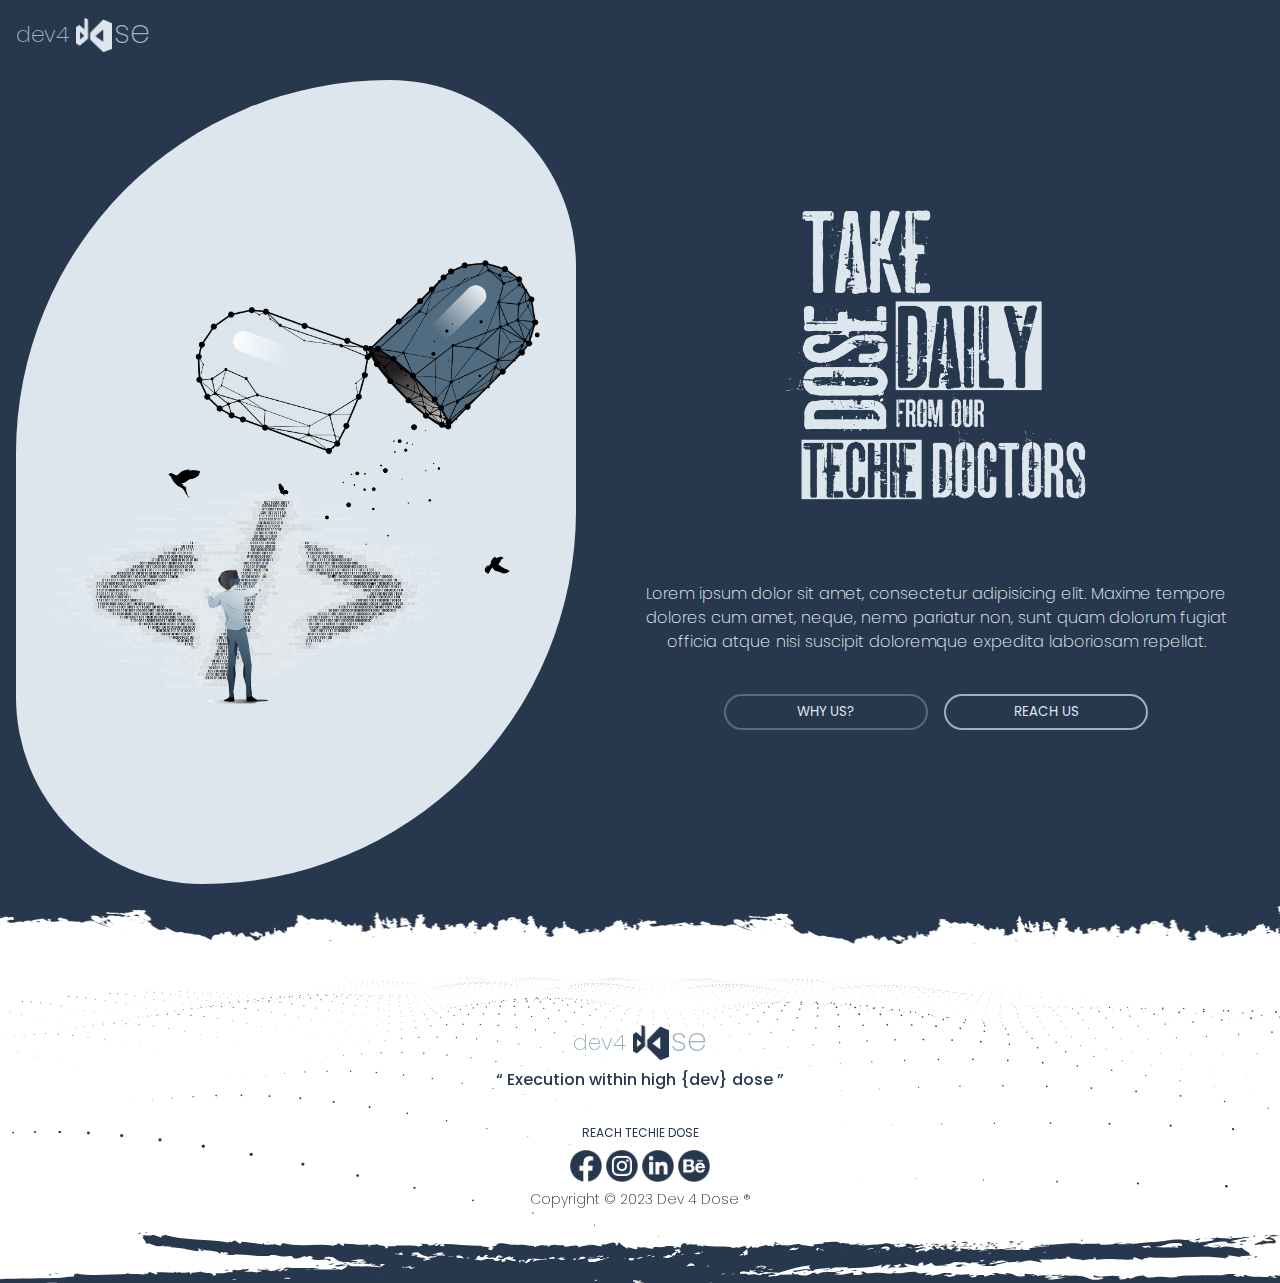
<file: index.html>
<!DOCTYPE html>
<html lang="en">
  <head>
    <meta charset="UTF-8" />
    <meta name="viewport" content="width=device-width, initial-scale=1.0" />
    <link rel="preconnect" href="https://fonts.googleapis.com" />
    <link rel="preconnect" href="https://fonts.gstatic.com" crossorigin />
    <link
      href="https://fonts.googleapis.com/css2?family=Poppins:wght@100;200;400;700&display=swap"
      rel="stylesheet"
    />
    <title>dev4dose</title>
    <link rel="stylesheet" href="styles/styles.css" />
    <link rel="stylesheet" href="styles/paraticles-wave.css" />
  </head>
  <body>
    <div class="c1"></div>
    <nav class="nav-bar">
      <a class="logo-link" href="#">
        <div class="logo" id="logo">
          <span class="logo-text-start">dev4</span>
          <img
            class="logo-image"
            id="logo-image"
            src="images/Logo-white.png"
            alt=""
          />
          <span class="logo-text-end">se</span>
        </div>
      </a>
    </nav>
    <section class="section-1">
      <div class="container">
        <div class="hero-section">
          <div class="hero-image-container-1">
            <div class="hero-image-container-2">
              <img
                class="hero-image"
                src="images/Hero-image.svg"
                alt="hreo-image"
              />
            </div>
          </div>
          <div class="main">
            <div class="image-container">
              <img
                class="slogan-img"
                src="images/Slogan png.png"
                alt="slogan"
              />
            </div>
            <p class="main-description">
              Lorem ipsum dolor sit amet, consectetur adipisicing elit. Maxime
              tempore dolores cum amet, neque, nemo pariatur non, sunt quam
              dolorum fugiat officia atque nisi suscipit doloremque expedita
              laboriosam repellat.
            </p>
            <div class="btn-area">
              <button class="bttn btn-primary">WHY US?</button>
              <button class="bttn btn-secondary">REACH US</button>
            </div>
          </div>
        </div>
      </div>
    </section>
    <img class="hero-bottom-image" src="images/Hero-image-footer.png" alt="" />
    <script src="js/paraticles-wave.js"></script>
    <footer>
      <div class="logo-container">
        <a class="logo-link" href="#">
          <div class="logo" id="logo-footer">
            <span class="logo-text-start">dev4</span>
            <img
              class="logo-image"
              id="logo-image-footer"
              src="images/Logo.png"
              alt=""
            />
            <span class="logo-text-end">se</span>
          </div>
        </a>
      </div>
      <div class="footer-content">
        <p class="p1">“ Execution within high {dev} dose ”</p>
        <p class="p2">REACH TECHIE DOSE</p>
        <div class="social-media">
          <a href=""
            ><img class="icon" src="images/Fabook-icon.png" alt=""
          /></a>
          <a href=""
            ><img class="icon" src="images/Intargram-icon.png" alt=""
          /></a>
          <a href=""
            ><img class="icon" src="images/Linkdin-icon.png" alt=""
          /></a>
          <a href=""
            ><img class="icon" src="images/Behance-icon.png" alt=""
          /></a>
        </div>
        <p class="p3">Copyright © 2023 Dev 4 Dose ®</p>
      </div>
      <img src="images/Footer-bottom-image.svg" alt="" />
    </footer>
    <script src="js/script.js"></script>
  </body>
</html>
</file>
<file: styles/styles.css>
:root {
    --primary-color: #27374D;
    --secondary-color: #526D82;
    --ternary-color: #9DB2BF;
    --quanternary-color: #DDE6ED;
}

* {
    margin: 0;
    padding: 0;
    box-sizing: border-box;
}

img {
    width: 100%;
}

body {
    line-height: 1.5;
    font-family: "poppins", sans-serif;
}

.main {
    padding: 5rem 3rem 0 3rem;
}

.container {
    max-width: 1600px;
    margin: 0 auto;
}

@media screen and (min-width: 600px) {
    .main {
        padding-top: 8.5rem;
    }
}

@media screen and (min-width: 1024px) {
    .main {
        max-width: 820px;
    }
}

.slogan-img {
    width: 200px;
    margin: 0 auto;
}

@media screen and (min-width: 480px) {
    .slogan-img {
        width: 300px;
    }
}

.main-description {
    font-family: "poppins", sans-serif;
    font-weight: 200;
    color: aliceblue;
    padding: 2rem 0;
    font-size: 1rem;
    text-align: center;
}

@media screen and (min-width: 600px) {
    .main-description {
        padding: 3rem 0;
    }
}

@media screen and (min-width: 800px) {
    .main-description {
        padding: 4rem 0 2rem 0;
    }
}

.image-container {
    display: flex;
    justify-content: center;
}

.btn-area {
    margin: 0 auto;
    max-width: 260px;
    justify-content: center;
    align-items: center;
    display: flex;
    flex-direction: column;
}

@media screen and (min-width: 600px) {
    .btn-area {
        flex-direction: row;
        max-width: 440px;
        justify-content: space-between;
    }
}

.bttn {
    max-width: 240px;
    display: block;
    width: 100%;
    font-family: "poppins";
    font-weight: 400;
    margin: 0.5rem 0.5rem;
    padding: 0.375rem 1rem;
    border-radius: 2rem;
    cursor: pointer;
    transition: 0.2s;
}

.btn-primary {
    background: var(--primary-color);
    color: var(--quanternary-color);
    border: var(--secondary-color) solid 2px;
}

.btn-primary:hover {
    background: var(--ternary-color);
    color: var(--primary-color);
    border: var(--ternary-color) solid 2px;
}

.btn-secondary {
    background: var(--primary-color);
    color: var(--quanternary-color);
    border: var(--ternary-color) solid 2px;
}

.btn-secondary:hover {
    background: var(--ternary-color);
    color: var(--primary-color);
    border: var(--ternary-color) solid 2px;
}

/* Navigation Bar */

a {
    text-decoration: none;
}

.nav-bar {
    height: 64px;
    padding: 1rem;
    background-color: var(--primary-color);
}

/* .c1 {
    position: fixed;
    top: 0;
    left: 0;
    right: 0;
    height: 64px;
    background: #27374D;
    z-index: -1;
} */

.logo {
    display: inline-block;
    font-family: "poppins", sans-serif;
    font-size: 1.5rem;
    font-weight: 200;
    color: var(--ternary-color);
    position: relative;
}

.logo-image {
    width: 36px;
    position: absolute;
    left: 60px;
    bottom: 0;
    transition: 0.2s;
}

.logo-text-start {
    font-size: 1.375rem;
    display: inline-block;
    width: 134px;
}

.logo-text-end {
    font-size: 2rem;
    position: absolute;
    left: 98px;
    top: -8px;
}

.logo-link {
    display: inline-block;
}

/* Hero Section */

.section-1 {
    background: var(--primary-color);
}

.hero-section {
    display: flex;
    flex-direction: column;
    min-height: calc(100vh - 64px);
}

.hero-image-container-1 {
    display: flex;
    justify-content: center;
}

.hero-image-container-2 {
    background: var(--quanternary-color);
    border-radius: 400px 200px 400px 200px;
    margin: 1rem;
    max-width: 720px;
    flex: 1;
}

.hero-image {
    padding: 0 2rem;
}

.hero-bottom-image {
    display: flex;
    object-fit: cover;
    width: 100%;
    margin-top: -4px;
}

@media screen and (min-width: 1024px) {
    .hero-section {
        flex-direction: row;
    }

    .hero-image-container-1 {
        flex: 1;
    }

    .hero-image-container-2 {
        max-width: 768px;
        display: flex;
        justify-content: center;
    }

    .main {
        flex: 1;
    }

    .hero-image {
        max-width: 640px;
    }
}

/* Footer-Section */

footer {
    display: flex;
    flex-direction: column;
    color: var(--primary-color);
    margin-top: 4rem;
    position: relative;
}

.logo-container {
    display: flex;
    justify-content: center;
    margin-top: 1rem;
}

.footer-content {
    display: flex;
    justify-content: center;
    align-items: center;
    flex-direction: column;
    font-family: "poppins", sans-serif;
}

.social-media .icon {
    width: 32px;
}

.footer-content .p1 {
    margin-top: 0.5rem;
    font-weight: 500;
}

.footer-content .p2 {
    margin-top: 2rem;
    margin-bottom: 0.5rem;
    font-size: 0.75rem;
}

.footer-content .p3 {
    font-size: 0.875rem;
    font-weight: 200;
    margin-bottom: 1rem;
}

/* Latest Projects */

.projects-section {
    padding: 4rem 0 6rem 0;
}

.projects-section .main__heading {
    text-align: center;
    font-size: 1.75rem;
    margin-bottom: 2rem;
}

.card-container {
    max-width: 340px;
    margin: 1rem;
    border-radius: 2px;
    overflow: hidden;
    box-shadow: rgba(100, 100, 111, 0.2) 0px 7px 29px 0px;
}

.project-image {
    object-fit: cover;
    overflow: hidden;
}

.preject-content {
    background: var(--primary-color);
    color: var(--quanternary-color);
    padding: 2rem;
}

.preject-content .date {
    display: block;
    font-size: 0.875rem;
    font-weight: 100;
    margin-top: 1rem;
}

.preject-content .heading {
    margin-top: 0.875rem;
    font-size: 1.75rem;
    font-weight: 600;
    margin-bottom: 0.375rem;
}

.preject-content .body-text {
    font-size: 0.875rem;
    font-weight: 200;
    margin-bottom: 1.5rem;
}

.preject-content .readmore-link {
    color: var(--quanternary-color);
    display: inline-flex;
    font-weight: 100;
    text-decoration: none;
}

.preject-content .arrow-image {
    width: 24px;
    margin-left: 0.25rem;
}

.carousel {
    padding: 0 6rem;
    background: #526D82;
}

.card-component {
    display: flex;
    justify-content: center;
}
</file>
<file: styles/paraticles-wave.css>
body {
    background-size: 100%;
}

.mystyle {
    position: absolute;
    width: 100%;
    overflow: hidden;
    bottom: -360px;
    z-index: -1;
}

@media screen and (max-width: 1024px) {
    .mystyle {
        position: fixed;
        bottom: 0;
    }
}
</file>
